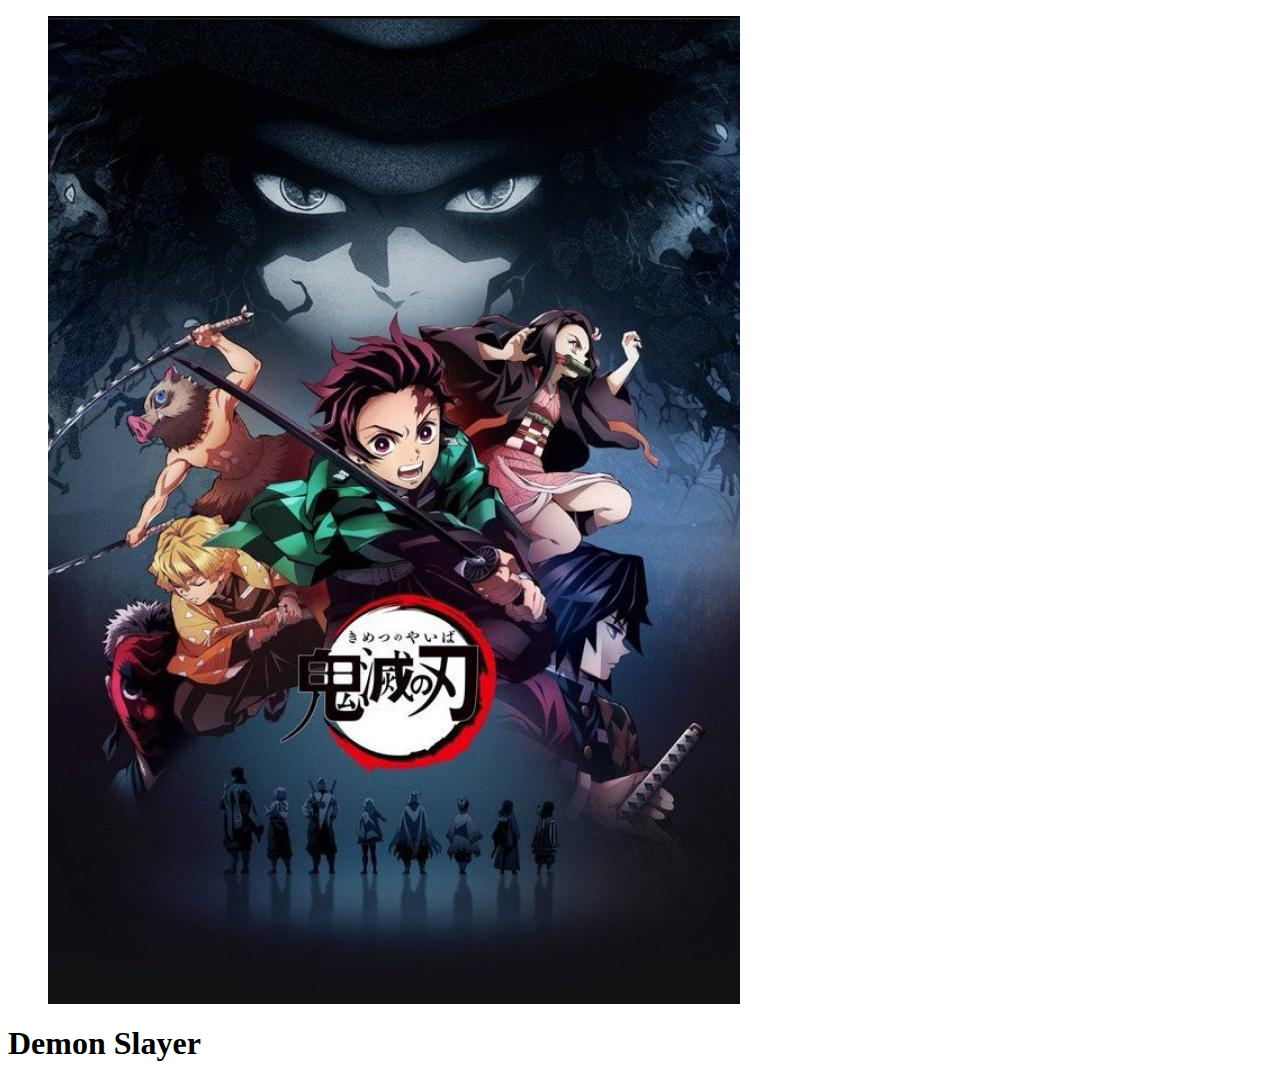
<file: index.html>
<html lang="en">
<head>
    <meta charset="UTF-8">
    <meta name="viewport" content="width=device-width, initial-scale=1.0">
    <title>Document</title>
</head>
<body>
    <div class="card">
        <header>
            <figure>
                <img src="demon_slayer.jpg" alt="demon">
            </figure>
            <h1>Demon Slayer</h1>
        </header>
        

    </div>
</body>
</html>
</file>
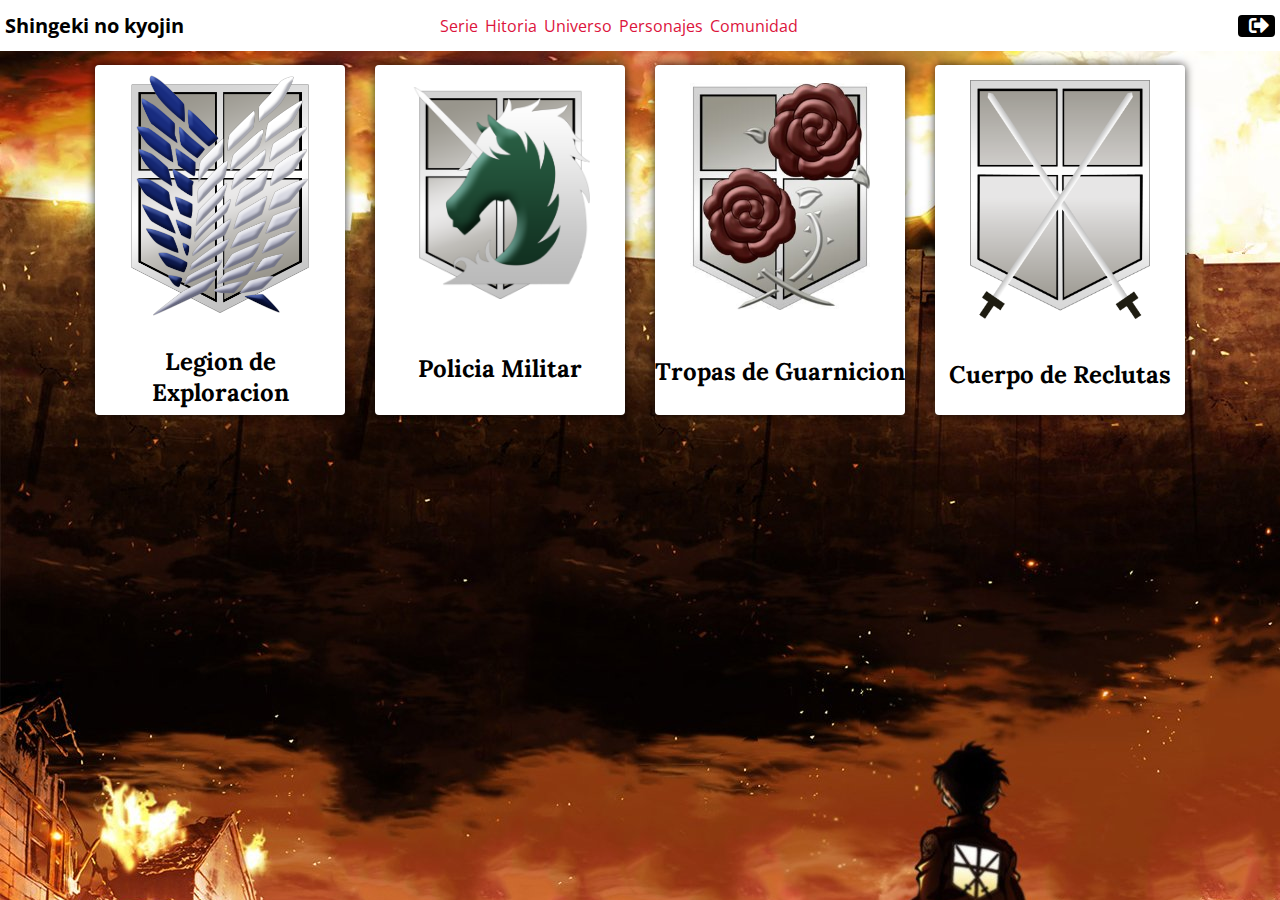
<file: practica_clase_19/index.html>
<html lang="en">
<head>
    <meta charset="UTF-8">
    <meta name="viewport" content="width=device-width, initial-scale=1.0">
    <title>Shingeki no kyojin</title>
    <link rel="stylesheet" href="https://cdnjs.cloudflare.com/ajax/libs/font-awesome/5.12.1/css/all.min.css">
    <link rel="stylesheet" href="style.css">
    <link href="https://fonts.googleapis.com/css2?family=Open+Sans&display=swap" rel="stylesheet">
    <link href="https://fonts.googleapis.com/css2?family=Lora:wght@500&display=swap" rel="stylesheet">
</head>
<body>
    <header class="header1">

        <h1>Shingeki no kyojin</h1>
        <input type="checkbox" id="input-menu">
        <button class="menu-button">
            <label for="input-menu">
                <i class="fas fa-bars"></i>
            </label>
        </button>
        <nav>
            <a href="https://shingeki-no-kyojin.fandom.com/es/wiki/Shingeki_no_Kyojin_Wiki#">Serie</a>
            <a href="https://shingeki-no-kyojin.fandom.com/es/wiki/Shingeki_no_Kyojin_Wiki#">Hitoria</a>
            <a href="https://shingeki-no-kyojin.fandom.com/es/wiki/Shingeki_no_Kyojin_Wiki#">Universo</a>
            <a href="https://shingeki-no-kyojin.fandom.com/es/wiki/Shingeki_no_Kyojin_Wiki#">Personajes</a>
            <a href="https://shingeki-no-kyojin.fandom.com/es/wiki/Shingeki_no_Kyojin_Wiki#">Comunidad</a>
        </nav>
        <button class="sign-out-button">
            <i class="fas fa-sign-out-alt"></i>
        </button>
    
    </header>
    <main class="container">
        <section class="card">
            <img src="Cuerpo_de_Exploración.png">
            <h2>Legion de Exploracion</h2>
        </section>
        <section class="card">
            <img src="Policía_Militar.png">
            <h2>Policia Militar</h2>
        </section>
        <section class="card">
            <img src="400d45fdf6cc5419006bb7b023d8454de9606c1e_hq.jpg">
            <h2>Tropas de Guarnicion</h2>
        </section>
        <section class="card">
            <img src="Logo_de_los_reclutas.png">
            <h2>Cuerpo de Reclutas</h2>
        </section>
    </main>
</body>
</html>
</file>
<file: practica_clase_19/style.css>
body{
    margin:0;
    background-image: url(back/back.jpg);
}

.header1{
    font-family: 'Open Sans', sans-serif;
    height: 35px;
    background-color: rgb(255, 255, 255);
    display: flex;
    flex-wrap:wrap;
    justify-content: space-between;
    align-items: center;
    position:relative;
    padding:8px 0px 8px 0px;
    width: 100%;
    position: fixed;
    top:0;
    z-index: 100;
}


.fas,h1{
    font-size: 20;
    margin: auto;
}

nav,.sign-out-button,#input-menu {
    display: none;
}

.menu-button{
    align-self: center;
    cursor: pointer;
    margin-right: 5px;
    background-color: black;
    color: white;
    border: none;
    border-radius: 4px 4px 4px 4px;
}

#input-menu:checked ~ nav{
    display:block;
}

nav{
    width:100%;
    text-align: center;
    position: absolute;
    top:50px;
    border-bottom: 1px solid #666666;
    background-color: white;
}

nav a{
    display:block;
    text-decoration: none;
    color: crimson;
    font-family: 'Open Sans', sans-serif;
}

.menu-button label{
    display: inline-block;
    padding: 5px;
}

.container{
    display: flex;
    flex-wrap: wrap;
    justify-content: center;
    margin-top: 50px;
}

.card{
    display:flex;
    justify-content: center;
    align-items: center;
    flex-wrap: wrap;
    width: 250px;
    height: 350px;
    background-color: white;
    box-shadow: 0px 0px 10px 0px rgba(0,0,0,0.75);
    border-radius: 4px 4px 4px 4px;
    margin: 15px;
}

.card img{
    width: 180px;
    padding: 10px;
}

h2{
    font-family: 'Lora', serif;
    text-align: center;
}

/* Breakpoint de mobile 2 */
@media (min-width: 414px){
  
}

/* Breakpoint de tablet */
@media (min-width: 768px) {

    nav{
        width: 50%;
        display: block;
        text-align: center;
        position:absotule;
        top:15px;
        left: 300px;
        background-color: none;
        border: none;
        
    }

    nav a{
        display:inline-block;
        text-decoration: none;
        color: crimson;
        font-family: 'Open Sans', sans-serif;
        margin-right: 3px;
    }
    .menu-button{
        display: none;
    }
    .sign-out-button{
        display: block;
        margin-right: 5px;
        align-self: center;
        cursor: pointer;
        margin-right: 5px;
        background-color: black;
        color: white;
        border: none;
        border-radius: 4px 4px 4px 4px;
    }

    .sign-out-button label{
        display: inline-block;
        padding: 5px;
    }
    
    .fas,h1{
        margin-left: 5px;
    }

    nav a:hover{
        color: black;
        font-weight: 600;
    }
}

/* Breakpoint de desktop/tablet */
@media (min-width: 955px) {

}

/* Breakpoint de desktop */
@media (min-width: 1024px) {

}
</file>
